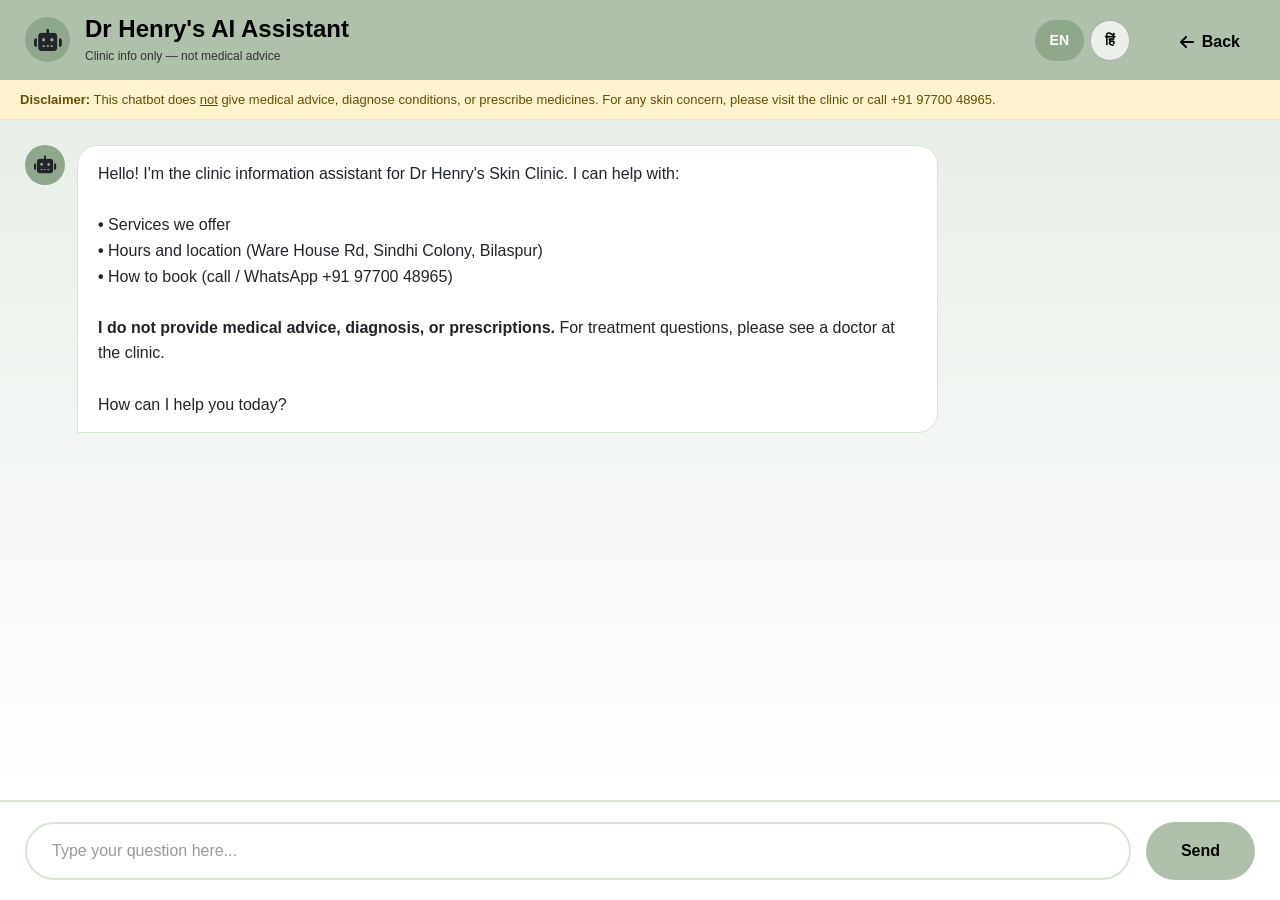
<file: templates/chatbot.html>
<!DOCTYPE html>
<html lang="en">
<head>
    <meta charset="UTF-8">
    <meta name="viewport" content="width=device-width, initial-scale=1.0">
    <title>AI Assistant - Dr Henry's Skin Clinic</title>
    <meta name="description" content="Clinic information chatbot for Dr Henry's Skin Clinic, Bilaspur. Does not provide medical advice, diagnosis or prescriptions.">
    <meta name="robots" content="noindex">
    <link rel="icon" href="/static/img/favicon.ico" sizes="any">
    <link href="https://cdn.jsdelivr.net/npm/bootstrap@5.3.2/dist/css/bootstrap.min.css" rel="stylesheet">
    <link rel="stylesheet" href="https://cdnjs.cloudflare.com/ajax/libs/font-awesome/6.4.0/css/all.min.css">
    <style>
        :root {
            --sage-100: #E8EFE8;
            --sage-200: #D4E8CD;
            --sage-300: #AFC1AB;
            --sage-400: #AEC0AA;
            --sage-500: #8FA88C;
        }
        * {
            margin: 0;
            padding: 0;
            box-sizing: border-box;
        }
        body {
            font-family: 'Segoe UI', Tahoma, Geneva, Verdana, sans-serif;
            background-color: var(--sage-100);
            min-height: 100vh;
            overflow: hidden;
        }
        .back-btn {
            position: fixed;
            top: 20px;
            right: 20px;
            background: var(--sage-300);
            color: #000;
            border: none;
            padding: 10px 20px;
            border-radius: 25px;
            cursor: pointer;
            font-weight: 600;
            text-decoration: none;
            display: inline-flex;
            align-items: center;
            gap: 8px;
            z-index: 1000;
            transition: all 0.3s;
        }
        .back-btn:hover {
            background: var(--sage-500);
            color: #000;
        }
        .chat-box {
            height: 100vh;
            display: flex;
            flex-direction: column;
            background: white;
        }
        .chat-header {
            background: var(--sage-300);
            padding: 15px 25px;
            display: flex;
            align-items: center;
            gap: 15px;
            flex-shrink: 0;
        }
        .chat-header-avatar {
            width: 45px;
            height: 45px;
            background: var(--sage-500);
            border-radius: 50%;
            display: flex;
            align-items: center;
            justify-content: center;
            font-size: 22px;
        }
        .chat-header-text h4 {
            margin: 0;
            font-weight: 700;
            color: #000;
        }
        .chat-header-text p {
            margin: 3px 0 0;
            font-size: 12px;
            color: #333;
        }
        .chat-messages {
            flex: 1;
            padding: 25px;
            overflow-y: auto;
            display: flex;
            flex-direction: column;
            gap: 20px;
            background: linear-gradient(180deg, var(--sage-100) 0%, white 100%);
        }
        .user-msg {
            background: var(--sage-200);
            padding: 15px 20px;
            border-radius: 20px 20px 0 20px;
            align-self: flex-end;
            max-width: 70%;
            word-wrap: break-word;
            color: #000;
            line-height: 1.5;
        }
        .bot-msg {
            background: white;
            padding: 15px 20px;
            border-radius: 20px 20px 20px 0;
            align-self: flex-start;
            max-width: 70%;
            word-wrap: break-word;
            border: 1px solid var(--sage-200);
            line-height: 1.6;
        }
        .typing-indicator {
            display: none;
            padding: 15px 20px;
            background: white;
            border-radius: 20px 20px 20px 0;
            align-self: flex-start;
            border: 1px solid var(--sage-200);
        }
        .typing-indicator span {
            display: inline-block;
            width: 10px;
            height: 10px;
            background: var(--sage-500);
            border-radius: 50%;
            margin: 0 3px;
            animation: bounce 1.4s infinite ease-in-out;
        }
        .typing-indicator span:nth-child(1) { animation-delay: 0s; }
        .typing-indicator span:nth-child(2) { animation-delay: 0.2s; }
        .typing-indicator span:nth-child(3) { animation-delay: 0.4s; }
        @keyframes bounce {
            0%, 80%, 100% { transform: translateY(0); }
            40% { transform: translateY(-10px); }
        }
        .chat-input-area {
            padding: 20px 25px;
            border-top: 2px solid var(--sage-200);
            display: flex;
            gap: 15px;
            background: white;
            flex-shrink: 0;
        }
        .chat-input-area input {
            flex: 1;
            padding: 15px 25px;
            border: 2px solid var(--sage-200);
            border-radius: 30px;
            outline: none;
            font-size: 16px;
            transition: border-color 0.3s;
        }
        .chat-input-area input:focus {
            border-color: var(--sage-300);
        }
        .chat-input-area input::placeholder {
            color: #999;
        }
        .chat-input-area button {
            background: var(--sage-300);
            color: #000;
            border: none;
            padding: 15px 35px;
            border-radius: 30px;
            cursor: pointer;
            font-weight: 600;
            font-size: 16px;
            transition: all 0.3s;
        }
        .chat-input-area button:hover {
            background: var(--sage-500);
            transform: scale(1.02);
        }
        .chat-input-area button:disabled {
            background: #ccc;
            cursor: not-allowed;
        }
        .bot-avatar {
            width: 40px;
            height: 40px;
            background: var(--sage-500);
            border-radius: 50%;
            display: flex;
            align-items: center;
            justify-content: center;
            flex-shrink: 0;
            font-size: 18px;
        }
        .msg-with-avatar {
            display: flex;
            gap: 12px;
            align-items: flex-start;
        }
        @media (max-width: 768px) {
            .user-msg, .bot-msg {
                max-width: 85%;
            }
            .chat-input-area {
                padding: 12px 15px;
            }
            .chat-input-area button {
                padding: 12px 20px;
            }
        }

        .lang-toggle { position: fixed; top: 20px; right: 150px; z-index: 1001; display: flex; gap: 6px; }
        .lang-toggle button {
            border: 1px solid rgba(0,0,0,.25); background: rgba(255,255,255,.75); color: #000;
            padding: 9px 14px; border-radius: 20px; font-weight: 600; font-size: 14px; cursor: pointer;
        }
        .lang-toggle button[aria-pressed="true"] { background: var(--sage-500); color: #fff; border-color: var(--sage-500); }
        @media (max-width: 600px) { .lang-toggle { top: 12px; right: 118px; } }
    </style>
</head>
<body>
    <div class="lang-toggle">
        <button type="button" data-lang-btn="en" aria-pressed="true">EN</button>
        <button type="button" data-lang-btn="hi" aria-pressed="false">हिं</button>
    </div>
    <a href="/" class="back-btn">
        <i class="fas fa-arrow-left"></i> <span id="tBack">Back</span>
    </a>

    <div class="chat-box">
        <div class="chat-header">
            <div class="chat-header-avatar">
                <i class="fas fa-robot"></i>
            </div>
            <div class="chat-header-text">
                <h4 id="tTitle">Dr Henry's AI Assistant</h4>
                <p id="tSub">Clinic info only — not medical advice</p>
            </div>
        </div>
        <div style="background:#fff3cd; border-bottom:1px solid #ffe69c; padding:10px 20px; font-size:13px; color:#664d03; flex-shrink:0;">
            <span id="tDisclaimer"><strong>Disclaimer:</strong> This chatbot does <u>not</u> give medical advice, diagnose conditions, or prescribe medicines. For any skin concern, please visit the clinic or call +91 97700 48965.</span>
        </div>
        <div class="chat-messages" id="chatMessages">
            <div class="msg-with-avatar">
                <div class="bot-avatar">
                    <i class="fas fa-robot"></i>
                </div>
                <div class="bot-msg" id="tWelcome">
                    Hello! I'm the clinic information assistant for Dr Henry's Skin Clinic. I can help with:
                    <br><br>
                    <strong>•</strong> Services we offer
                    <br><strong>•</strong> Hours and location (Ware House Rd, Sindhi Colony, Bilaspur)
                    <br><strong>•</strong> How to book (call / WhatsApp +91 97700 48965)
                    <br><br>
                    <strong>I do not provide medical advice, diagnosis, or prescriptions.</strong> For treatment questions, please see a doctor at the clinic.
                    <br><br>
                    How can I help you today?
                </div>
            </div>
        </div>
        <div class="typing-indicator" id="typingIndicator">
            <span></span><span></span><span></span>
        </div>
        <div class="chat-input-area">
            <input type="text" id="userInput" placeholder="Type your question here...">
            <button id="sendBtn">Send</button>
        </div>
    </div>

    <script src="https://cdn.jsdelivr.net/npm/bootstrap@5.3.2/dist/js/bootstrap.bundle.min.js"></script>
    <script>
        const chatMessages = document.getElementById('chatMessages');
        const userInput = document.getElementById('userInput');
        const sendBtn = document.getElementById('sendBtn');
        const typingIndicator = document.getElementById('typingIndicator');

        // ---- English / Hindi ----
        const L = {
            en: {}, hi: {
                tBack: 'वापस',
                tTitle: 'डॉ हेनरी एआई सहायक',
                tSub: 'केवल क्लिनिक की जानकारी — चिकित्सकीय सलाह नहीं',
                tDisclaimer: '<strong>अस्वीकरण:</strong> यह चैटबॉट कोई चिकित्सकीय सलाह नहीं देता, रोग की पहचान <u>नहीं</u> करता और दवा नहीं लिखता। किसी भी त्वचा समस्या के लिए कृपया क्लिनिक आएँ या +91 97700 48965 पर कॉल करें।',
                tWelcome: 'नमस्ते! मैं डॉ हेनरी स्किन क्लिनिक का सूचना सहायक हूँ। मैं इनमें मदद कर सकता हूँ:<br><br><strong>•</strong> हमारी सेवाएँ<br><strong>•</strong> समय और पता (वेयर हाउस रोड, सिंधी कॉलोनी, बिलासपुर)<br><strong>•</strong> अपॉइंटमेंट कैसे बुक करें (कॉल / व्हाट्सएप +91 97700 48965)<br><br><strong>मैं चिकित्सकीय सलाह, रोग की पहचान या दवा नहीं बताता।</strong> इलाज से जुड़े प्रश्नों के लिए कृपया क्लिनिक में डॉक्टर से मिलें।<br><br>मैं आज आपकी कैसे मदद कर सकता हूँ?'
            }
        };
        const T = {
            placeholder: { en: 'Type your question here...', hi: 'अपना प्रश्न यहाँ लिखें...' },
            send: { en: 'Send', hi: 'भेजें' },
            error: { en: 'Sorry, something went wrong. Please try again.', hi: 'क्षमा करें, कुछ गड़बड़ हो गई। कृपया दोबारा प्रयास करें।' },
            title: { en: "AI Assistant - Dr Henry's Skin Clinic", hi: 'एआई सहायक - डॉ हेनरी स्किन क्लिनिक' }
        };
        const origHtml = {};
        let currentLang = 'en';
        function applyLang(lang) {
            currentLang = lang === 'hi' ? 'hi' : 'en';
            document.documentElement.lang = currentLang;
            Object.keys(L.hi).forEach(function (id) {
                const el = document.getElementById(id);
                if (!el) return;
                if (!(id in origHtml)) origHtml[id] = el.innerHTML;
                el.innerHTML = currentLang === 'hi' ? L.hi[id] : origHtml[id];
            });
            userInput.placeholder = T.placeholder[currentLang];
            sendBtn.textContent = T.send[currentLang];
            document.title = T.title[currentLang];
            try { localStorage.setItem('clinic-lang', currentLang); } catch (e) {}
            document.querySelectorAll('[data-lang-btn]').forEach(function (b) {
                b.setAttribute('aria-pressed', b.getAttribute('data-lang-btn') === currentLang ? 'true' : 'false');
            });
        }
        document.querySelectorAll('[data-lang-btn]').forEach(function (b) {
            b.addEventListener('click', function () { applyLang(b.getAttribute('data-lang-btn')); });
        });
        let savedLang = 'en';
        try { savedLang = localStorage.getItem('clinic-lang') || 'en'; } catch (e) {}
        applyLang(savedLang);

        function addMessage(message, isUser) {
            const msgDiv = document.createElement('div');
            msgDiv.className = isUser ? 'user-msg' : 'msg-with-avatar';
            
            if (isUser) {
                msgDiv.innerHTML = message;
            } else {
                msgDiv.innerHTML = `
                    <div class="bot-avatar">
                        <i class="fas fa-robot"></i>
                    </div>
                    <div class="bot-msg">${message}</div>
                `;
            }
            
            chatMessages.appendChild(msgDiv);
            chatMessages.scrollTop = chatMessages.scrollHeight;
        }

        async function sendMessage() {
            const message = userInput.value.trim();
            if (!message) return;
            
            addMessage(message, true);
            userInput.value = '';
            sendBtn.disabled = true;
            typingIndicator.style.display = 'block';
            chatMessages.scrollTop = chatMessages.scrollHeight;
            
            try {
                const response = await fetch('/chat', {
                    method: 'POST',
                    headers: {'Content-Type': 'application/json'},
                    body: JSON.stringify({message, lang: currentLang})
                });
                const data = await response.json();
                typingIndicator.style.display = 'none';
                addMessage(data.response || T.error[currentLang], false);
            } catch (error) {
                typingIndicator.style.display = 'none';
                addMessage(T.error[currentLang], false);
            }
            
            sendBtn.disabled = false;
            userInput.focus();
        }

        sendBtn.addEventListener('click', sendMessage);
        userInput.addEventListener('keypress', (e) => {
            if (e.key === 'Enter') sendMessage();
        });
    </script>
</body>
</html>
</file>
